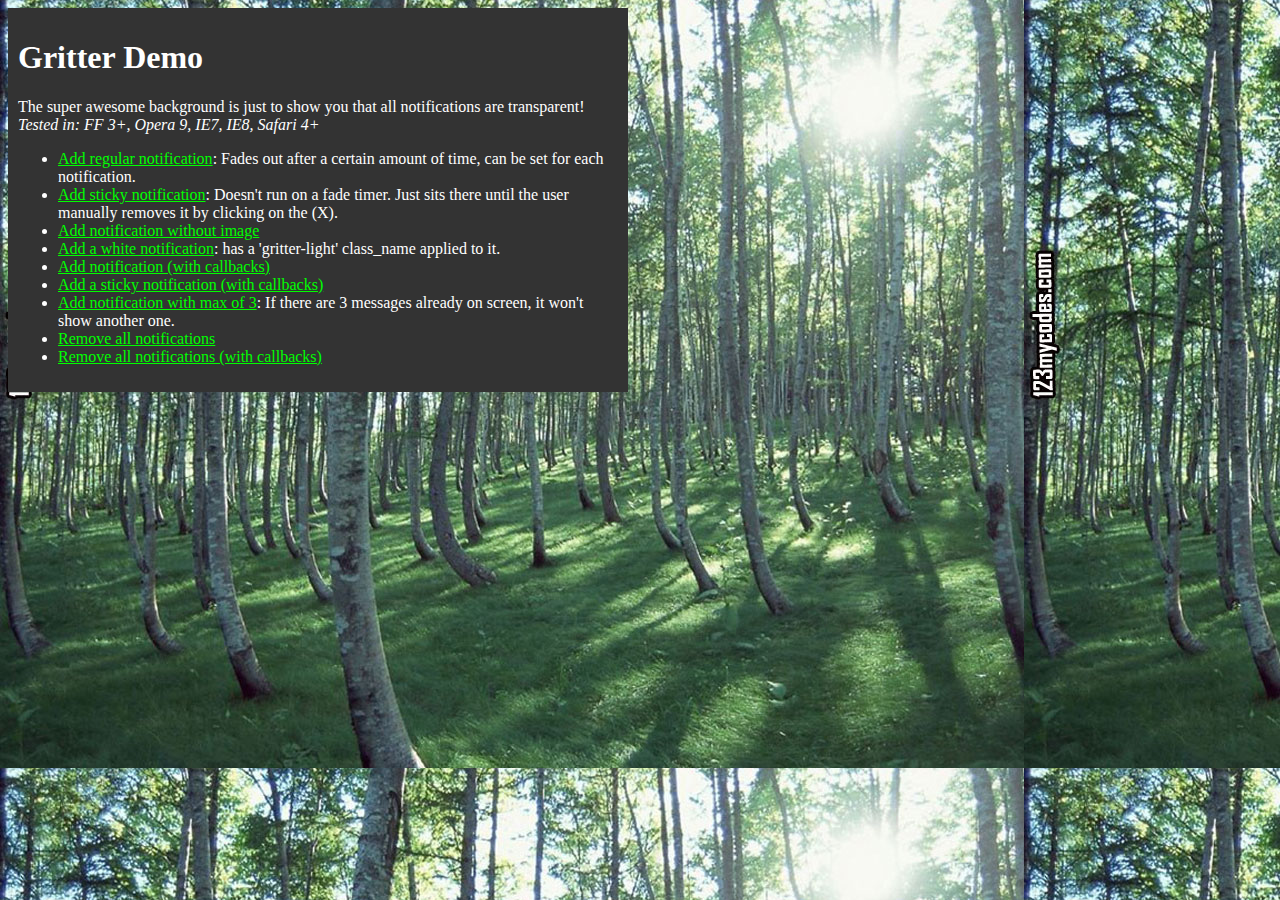
<file: admin/src/lib/jquery.gritter/index.html>
<!DOCTYPE html PUBLIC "-//W3C//DTD XHTML 1.0 Transitional//EN" "http://www.w3.org/TR/xhtml1/DTD/xhtml1-transitional.dtd">
<html xmlns="http://www.w3.org/1999/xhtml">
<head>
<title>Gritter demo for jQuery - boedesign.com</title>
<meta http-equiv="Content-Type" content="text/html; charset=utf-8" />
<link rel="stylesheet" type="text/css" href="css/jquery.gritter.css" />
<script type="text/javascript" src="http://www.google.com/jsapi"></script>
<script type="text/javascript">google.load('jquery', '1.7.1');</script>
<script type="text/javascript" src="js/jquery.gritter.js"></script>
<style type="text/css">
	body {
		background:#222 url(images/trees.jpg);
		color:#fff;
	}
	a {
		color:#00ff00;
	}
	#container {
		width:600px;
		background:#333;
		padding:10px;
	}
</style>
</head>


<body>
<div id="container">
	<h1>Gritter Demo</h1>
	<p>
		The super awesome background is just to show you that all notifications are transparent!
		<em>Tested in: FF 3+, Opera 9, IE7, IE8, Safari 4+</em>
	</p>
	<ul>
		<li>
			<a href="#" id="add-regular">Add regular notification</a>: Fades out after a certain amount of time, can be set for each notification.
		</li>
		<li>
			<a href="#" id="add-sticky">Add sticky notification</a>: Doesn't run on a fade timer.  Just sits there until the user manually removes it by clicking on the (X).
		</li>
		<li>
			<a href="#" id="add-without-image">Add notification without image</a>
		</li>
        <li>
            <a href="#" id="add-gritter-light">Add a white notification</a>: has a 'gritter-light' class_name applied to it.
        </li>
		<li>
			<a href="#" id="add-with-callbacks">Add notification (with callbacks)</a>
		</li>
		<li>
			<a href="#" id="add-sticky-with-callbacks">Add a sticky notification (with callbacks)</a>
		</li>
        <li>
            <a href="#" id="add-max">Add notification with max of 3</a>: If there are 3 messages already on screen, it won't show another one.
        </li>
		<li>
			<a href="#" id="remove-all">Remove all notifications</a>
		</li>
		<li>
			<a href="#" id="remove-all-with-callbacks">Remove all notifications (with callbacks)</a>
		</li>
	</ul>
</div>

<script type="text/javascript">

	$(function(){

		// global setting override
        /*
		$.extend($.gritter.options, {
		    class_name: 'gritter-light', // for light notifications (can be added directly to $.gritter.add too)
		    position: 'bottom-left', // possibilities: bottom-left, bottom-right, top-left, top-right
			fade_in_speed: 100, // how fast notifications fade in (string or int)
			fade_out_speed: 100, // how fast the notices fade out
			time: 3000 // hang on the screen for...
		});
        */

		$('#add-sticky').click(function(){

			var unique_id = $.gritter.add({
				// (string | mandatory) the heading of the notification
				title: 'This is a sticky notice!',
				// (string | mandatory) the text inside the notification
				text: 'Lorem ipsum dolor sit amet, consectetur adipiscing elit. Vivamus eget tincidunt velit. Cum sociis natoque penatibus et <a href="#" style="color:#ccc">magnis dis parturient</a> montes, nascetur ridiculus mus.',
				// (string | optional) the image to display on the left
				image: 'http://s3.amazonaws.com/twitter_production/profile_images/132499022/myface_bigger.jpg',
				// (bool | optional) if you want it to fade out on its own or just sit there
				sticky: true,
				// (int | optional) the time you want it to be alive for before fading out
				time: '',
				// (string | optional) the class name you want to apply to that specific message
				class_name: 'my-sticky-class'
			});

			// You can have it return a unique id, this can be used to manually remove it later using
			/*
			setTimeout(function(){

				$.gritter.remove(unique_id, {
					fade: true,
					speed: 'slow'
				});

			}, 6000)
			*/

			return false;

		});

		$('#add-regular').click(function(){

			$.gritter.add({
				// (string | mandatory) the heading of the notification
				title: 'This is a regular notice!',
				// (string | mandatory) the text inside the notification
				text: 'This will fade out after a certain amount of time. Vivamus eget tincidunt velit. Cum sociis natoque penatibus et <a href="#" style="color:#ccc">magnis dis parturient</a> montes, nascetur ridiculus mus.',
				// (string | optional) the image to display on the left
				image: 'http://a0.twimg.com/profile_images/59268975/jquery_avatar_bigger.png',
				// (bool | optional) if you want it to fade out on its own or just sit there
				sticky: false,
				// (int | optional) the time you want it to be alive for before fading out
				time: ''
			});

			return false;

		});

        $('#add-max').click(function(){

            $.gritter.add({
                // (string | mandatory) the heading of the notification
                title: 'This is a notice with a max of 3 on screen at one time!',
                // (string | mandatory) the text inside the notification
                text: 'This will fade out after a certain amount of time. Vivamus eget tincidunt velit. Cum sociis natoque penatibus et <a href="#" style="color:#ccc">magnis dis parturient</a> montes, nascetur ridiculus mus.',
                // (string | optional) the image to display on the left
                image: 'http://a0.twimg.com/profile_images/59268975/jquery_avatar_bigger.png',
                // (bool | optional) if you want it to fade out on its own or just sit there
                sticky: false,
                // (function) before the gritter notice is opened
                before_open: function(){
                    if($('.gritter-item-wrapper').length == 3)
                    {
                        // Returning false prevents a new gritter from opening
                        return false;
                    }
                }
            });

            return false;

        });

		$('#add-without-image').click(function(){

			$.gritter.add({
				// (string | mandatory) the heading of the notification
				title: 'This is a notice without an image!',
				// (string | mandatory) the text inside the notification
				text: 'This will fade out after a certain amount of time. Vivamus eget tincidunt velit. Cum sociis natoque penatibus et <a href="#" style="color:#ccc">magnis dis parturient</a> montes, nascetur ridiculus mus.'
			});

			return false;
		});

        $('#add-gritter-light').click(function(){

            $.gritter.add({
                // (string | mandatory) the heading of the notification
                title: 'This is a light notification',
                // (string | mandatory) the text inside the notification
                text: 'Just add a "gritter-light" class_name to your $.gritter.add or globally to $.gritter.options.class_name',
                class_name: 'gritter-light'
            });

            return false;
        });

		$('#add-with-callbacks').click(function(){

			$.gritter.add({
				// (string | mandatory) the heading of the notification
				title: 'This is a notice with callbacks!',
				// (string | mandatory) the text inside the notification
				text: 'The callback is...',
				// (function | optional) function called before it opens
				before_open: function(){
					alert('I am called before it opens');
				},
				// (function | optional) function called after it opens
				after_open: function(e){
					alert("I am called after it opens: \nI am passed the jQuery object for the created Gritter element...\n" + e);
				},
				// (function | optional) function called before it closes
				before_close: function(e, manual_close){
                    var manually = (manual_close) ? 'The "X" was clicked to close me!' : '';
					alert("I am called before it closes: I am passed the jQuery object for the Gritter element... \n" + manually);
				},
				// (function | optional) function called after it closes
				after_close: function(e, manual_close){
                    var manually = (manual_close) ? 'The "X" was clicked to close me!' : '';
					alert('I am called after it closes. ' + manually);
				}
			});

			return false;
		});

		$('#add-sticky-with-callbacks').click(function(){

			$.gritter.add({
				// (string | mandatory) the heading of the notification
				title: 'This is a sticky notice with callbacks!',
				// (string | mandatory) the text inside the notification
				text: 'Sticky sticky notice.. sticky sticky notice...',
				// Stickeh!
				sticky: true,
				// (function | optional) function called before it opens
				before_open: function(){
					alert('I am a sticky called before it opens');
				},
				// (function | optional) function called after it opens
				after_open: function(e){
					alert("I am a sticky called after it opens: \nI am passed the jQuery object for the created Gritter element...\n" + e);
				},
				// (function | optional) function called before it closes
				before_close: function(e){
					alert("I am a sticky called before it closes: I am passed the jQuery object for the Gritter element... \n" + e);
				},
				// (function | optional) function called after it closes
				after_close: function(){
					alert('I am a sticky called after it closes');
				}
			});

			return false;

		});

		$("#remove-all").click(function(){

			$.gritter.removeAll();
			return false;

		});

		$("#remove-all-with-callbacks").click(function(){

			$.gritter.removeAll({
				before_close: function(e){
					alert("I am called before all notifications are closed.  I am passed the jQuery object containing all  of Gritter notifications.\n" + e);
				},
				after_close: function(){
					alert('I am called after everything has been closed.');
				}
			});
			return false;

		});


	});
</script>

</body>
</html>
</file>
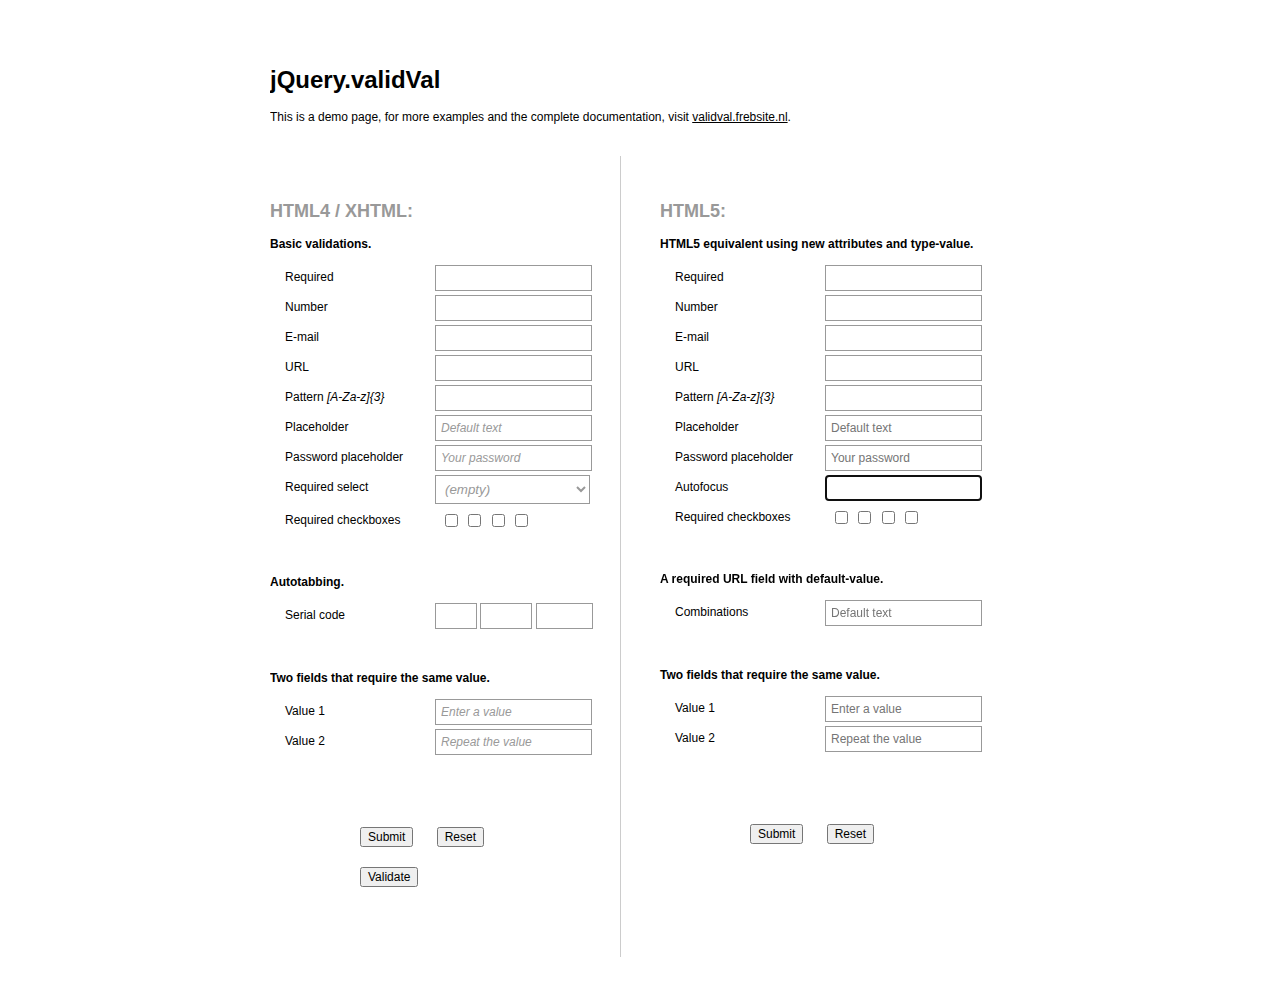
<file: admin/src/lib/validVal/index.html>
<!DOCTYPE html><html xmlns="http://www.w3.org/1999/xhtml">	<head>		<meta http-equiv="content-type" content="text/html;charset=iso-8859-1" />		<title>validVal</title>		<script type="text/javascript" src="http://code.jquery.com/jquery-1.9.1.js"></script>		<script type="text/javascript" src="js/jquery.validVal.min.js"></script>		<script type="text/javascript" src="js/jquery.validVal-customValidations.js"></script>		<script type="text/javascript" src="js/jquery.validVal-debugger.js"></script>		<script type="text/javascript">			$(function() {				$('form[name="form1"]').validVal().validValDebug();				$('form[name="form2"]').validVal();			});		</script>		<style type="text/css" media="all">			* {				color: #000;			}			input[type='text'],			input[type='password'],			input[type='number'],			input[type='email'],			input[type='url'],			textarea, select			{ 				background-color: #fff; 				border: solid 1px #999;				width: 145px;				padding: 5px;			}			textarea			{				height: 100px; 			}			select			{ 				width: 155px; 			}			input[maxlength='3'] {	width: 30px;	}			input[maxlength='4'] {	width: 40px;	}			input[maxlength='5'] {	width: 45px;	}			input[type='text'].focus,			input[type='password'].focus,			input[type='number'].focus,			input[type='email'].focus,			input[type='url'].focus,			textarea.focus,			select.focus			{ 				border-color: #000; 			}			input[type='text'].inactive,			input[type='number'].inactive,			input[type='email'].inactive,			input[type='url'].inactive,			textarea.inactive,			select.inactive,			option.inactive			{				color: #999;				font-style: italic;			}			input[type='text'].invalid,			input[type='password'].invalid,			input[type='number'].invalid,			input[type='email'].invalid,			input[type='url'].invalid, 			textarea.invalid, select.invalid			{				border-color: red;			}						span.checkbox-container			{				border: 1px solid transparent;				display: block;				width: 145px;				padding: 2px 5px;				float: left;			}			span.checkbox-container.invalid			{				border-color: red;			}			select.inactive option			{				color: #000;				font-style: normal;			}			select option.inactive,			select.inactive option.inactive			{				color: #999;				font-style: italic;			}						input[type='submit'] 			{				margin: 0 20px 0 90px;			}			body, p, input			{				font-family: Arial, Helvetica, sans-serif;				font-size: 12px;			}			h2 			{				color: #999;			}			body > div 			{				width: 740px;				margin: 50px auto 0 auto;				overflow: hidden;			}			.column			{				padding: 30px 0 50px 0;				margin: 20px 0;				width: 350px;				float: left;			}			.column.right			{				float: right;			}			.column.left			{				border-right: 1px solid #ccc;			}			.column div			{				padding: 2px 0;			}			.column div:after			{				content: '';				display: block;				clear: both;			}			label			{				width: 150px;				padding: 5px 0 0 15px;				display: block;				float: left;			}		</style>	</head>	<body>		<div>			<h1>jQuery.validVal</h1>			<p>This is a demo page, for more examples and the complete documentation, visit <a href="http://validval.frebsite.nl" target="_blank">validval.frebsite.nl</a>.</p>			<form class="column left" name="form1">				<h2>HTML4 / XHTML:</h2>				<p><strong>Basic validations.</strong></p>				<div>					<label for="i1">Required</label>					<input id="i1" name="required" type="text" value="" class="required" size="24" />				</div>				<div>					<label for="i2">Number</label>					<input id="i2" name="number" type="text" value="" class="number" size="24" />				</div>				<div>					<label for="i3">E-mail</label>					<input id="i3" name="email" type="text" value="" class="email" size="24" />				</div>				<div>					<label for="i4">URL</label>					<input id="i4" name="url" type="text" value="" class="url" size="24" />				</div>				<div>					<label for="i5">Pattern <em>[A-Za-z]{3}</em></label>					 <input id="i5" name="pattern" type="text" value="" alt="/[A-Za-z]{3}/" class="pattern" size="24" />				</div>				<div>					<label for="i6">Placeholder</label>					<input id="i6" name="placeholder" type="text" value="Default text" class="placeholder" size="24" />				</div>				<div>					<label for="i7">Password placeholder</label>					<input id="i7" name="password" type="password" value="Your password" class="placeholder" size="24" />				</div>				<div>					<label for="i8">Required select</label>					<select id="i8" class="required placeholder" name="select" size="1">						<option value="">(empty)</option>						<option value="a">A</option>						<option value="b">B</option>						<option value="c">C</option>						<option value="d">D</option>					</select>				</div>				<div>					<label for="i9">Required checkboxes</label>					<span class="checkbox-container">						<input type="checkbox" class="requiredgroup:cbx" name="cbx1" value="a" id="i9" />						<input type="checkbox" class="requiredgroup:cbx" name="cbx2" value="b" />						<input type="checkbox" class="requiredgroup:cbx" name="cbx3" value="c" />						<input type="checkbox" class="requiredgroup:cbx" name="cbx4" value="d" />					</span>				</div>				<br />				<br />				<p><strong>Autotabbing.</strong></p>				<div>					<label for="i10">Serial code</label>					<input name="serial1" type="text" value="" size="3" maxlength="3" tabindex="1" class="autotab" id="i10" />					<input name="serial2" type="text" value="" size="4" maxlength="4" tabindex="2" class="autotab" />					<input name="serial3" type="text" value="" size="5" maxlength="5" tabindex="3" />				</div>				<br />				<br />				<p><strong>Two fields that require the same value.</strong></p>				<div>					<label for="i11">Value 1</label>					<input id="i11" name="value1" type="text" value="Enter a value" class="placeholder" size="24" />				</div>				<div>					<label for="i12">Value 2</label>					<input id="i12" name="value2" type="text" value="Repeat the value" class="placeholder corresponding:value1" size="24" />				</div>				<br />				<br />				<br />				<br />				<br />				<input type="submit" value="Submit" />				<input type="reset" value="Reset" />			</form>			<form class="column right" name="form2">				<h2>HTML5:</h2>				<p><strong>HTML5 equivalent using new attributes and type-value.</strong></p>				<div>					<label for="i51">Required</label>					<input id="i51" name="required5" required type="text" value="" size="24" />				</div>				<div>					<label for="i52">Number</label>					<input id="i52" name="number5" type="number" value="" size="24" />				</div>				<div>					<label for="i53">E-mail</label>					<input id="i53" name="email5" type="email" value="" size="24" />				</div>				<div>					<label for="i54">URL</label>					<input id="i54" name="url5" type="url" value="" size="24" />				</div>				<div>					<label for="i55">Pattern <em>[A-Za-z]{3}</em></label>					<input id="i55" name="pattern5" pattern="[A-Za-z]{3}" type="text" value="" size="24" />				</div>				<div>					<label for="i56">Placeholder</label>					<input id="i56" name="placeholder5" placeholder="Default text" type="text" value="" size="24" />				</div>				<div>					<label for="i57">Password placeholder</label>					<input id="i57" name="password5" placeholder="Your password" type="password" value="" size="24" />				</div>				<div>					<label for="i58">Autofocus</label>					<input id="i58" name="autofocus5" autofocus type="text" value="" size="24" />				</div>				<div>					<label for="i59">Required checkboxes</label>					<span class="checkbox-container">						<input type="checkbox" data-vv-requiredgroup="cbx5" name="cbx51" value="a" id="i59" />						<input type="checkbox" data-vv-requiredgroup="cbx5" name="cbx52" value="b" />						<input type="checkbox" data-vv-requiredgroup="cbx5" name="cbx53" value="c" />						<input type="checkbox" data-vv-requiredgroup="cbx5" name="cbx54" value="d" />					</span>				</div>				<br />				<br />					<p><strong>A required URL field with default-value.</strong></p>					<div>						<label for="i60">Combinations</label>						<input id="i60" name="combinations5" type="url" placeholder="Default text" required size="24" />					</div>				<br />				<br />				<p><strong>Two fields that require the same value.</strong></p>				<div>					<label for="i61">Value 1</label>					<input id="i61" name="value51" type="text" placeholder="Enter a value" value="" size="24" />				</div>				<div>					<label for="i62">Value 2</label>					<input id="i62" name="value52" type="text" placeholder="Repeat the value" value="" data-vv-corresponding="value51" size="24" />				</div>				<br />				<br />				<br />				<br />				<br />				<input type="submit" value="Submit" />				<input type="reset" value="Reset" />			</form>		</div>	</body></html>
</file>
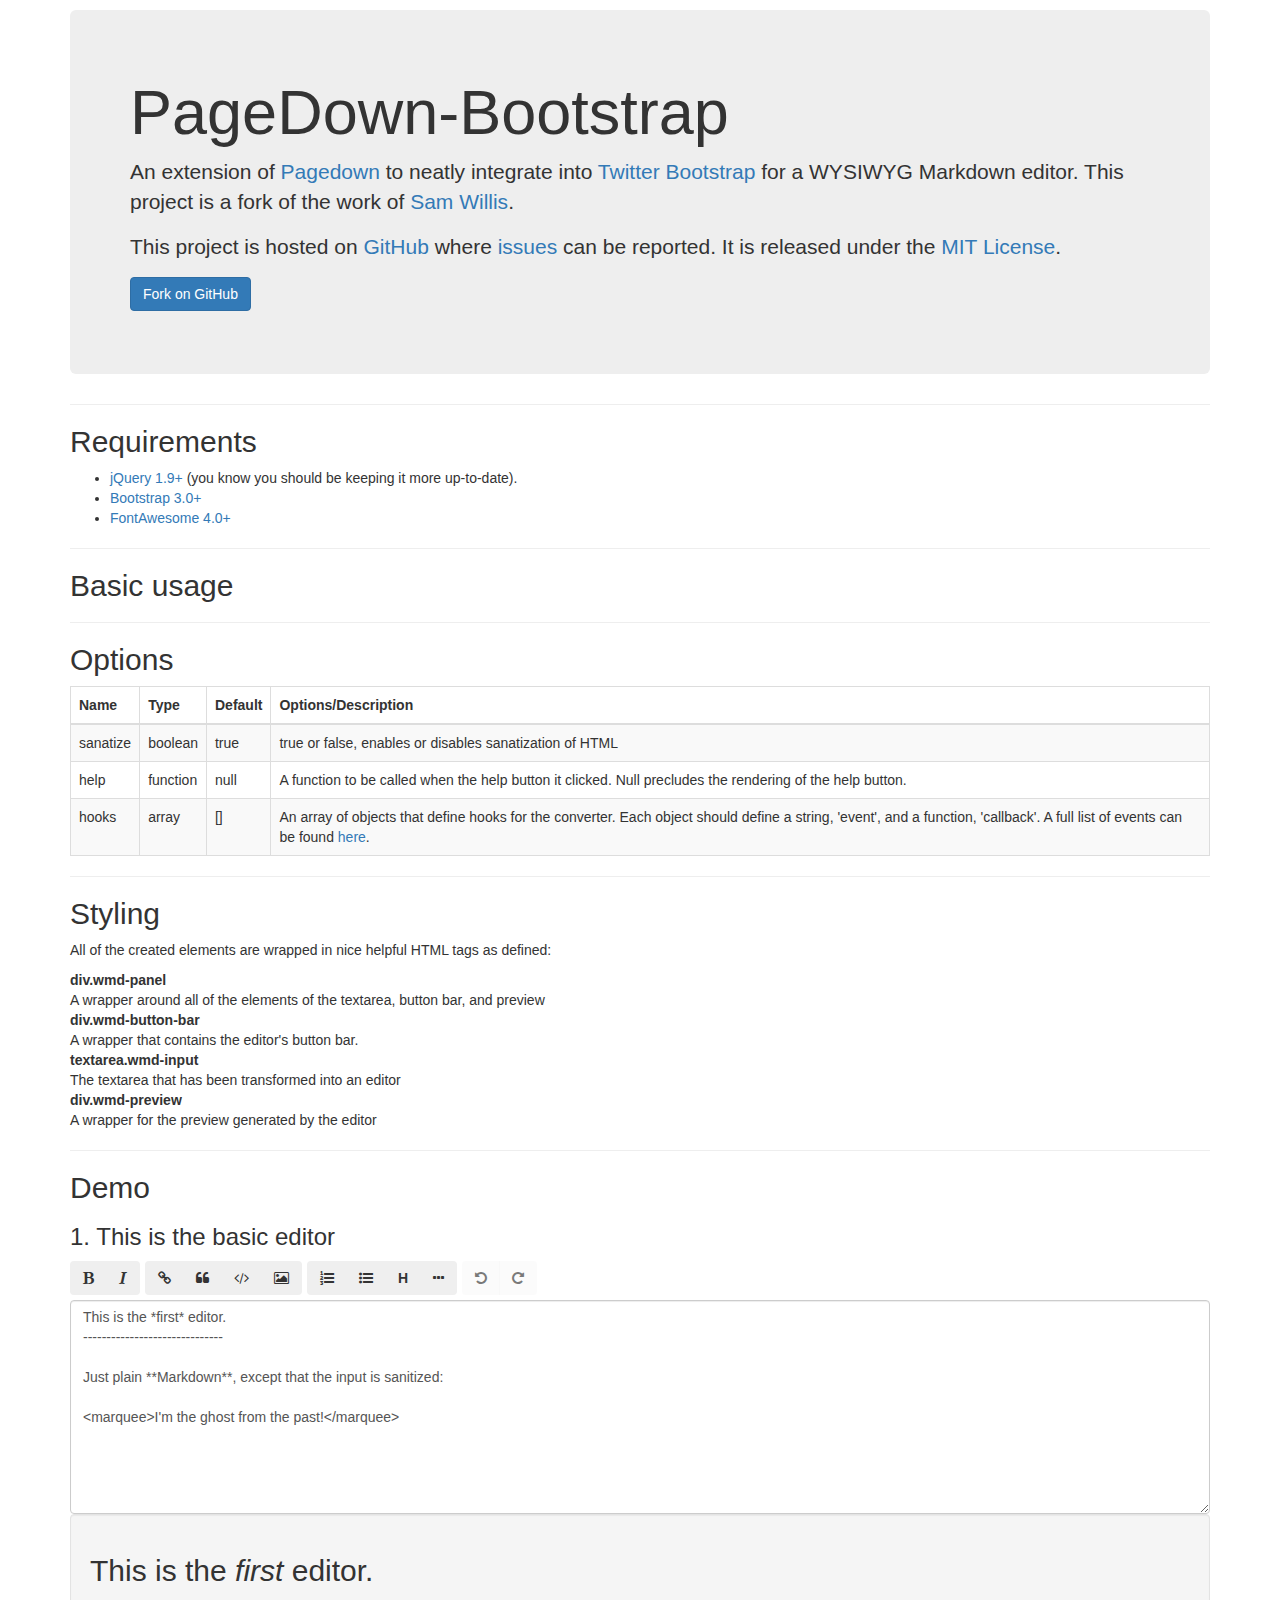
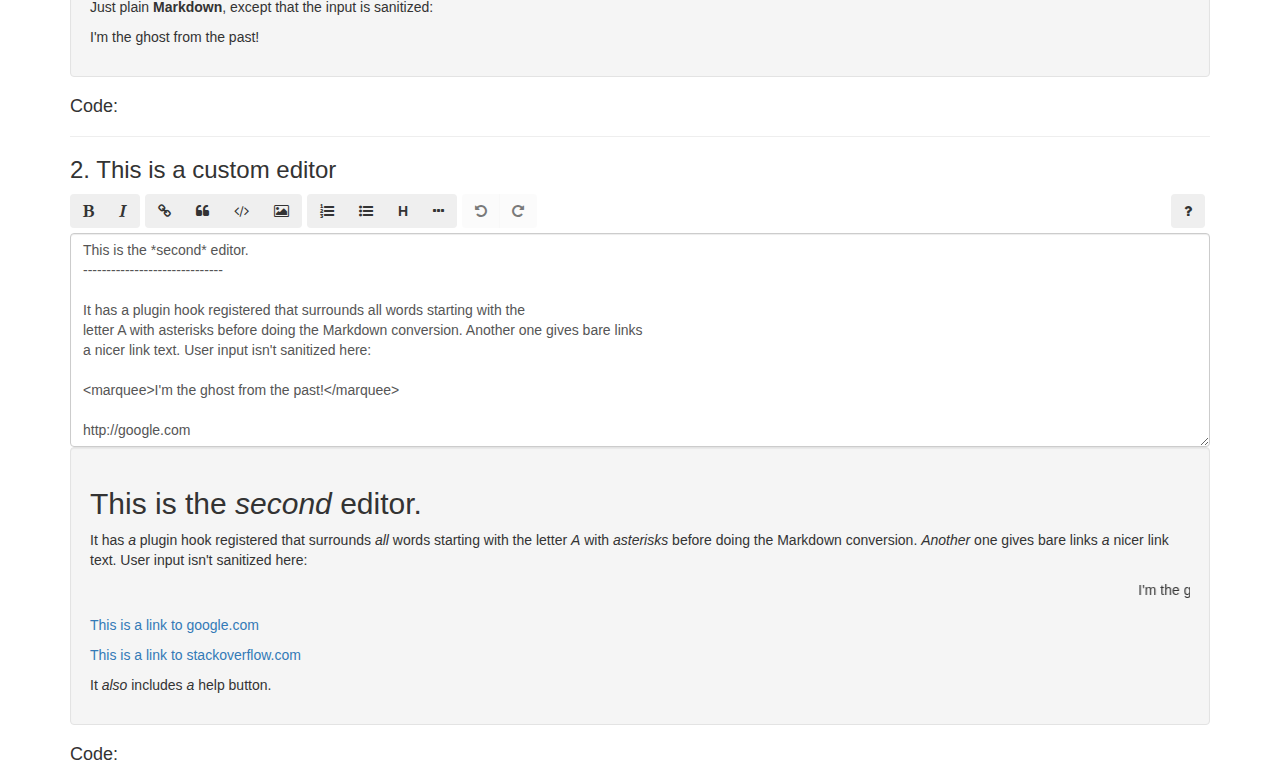
<file: admin/src/lib/pagedown-bootstrap/demo/index.html>
<!DOCTYPE html>
<html lang="en">
<head>

	<meta charset="utf-8">
	<title>PageDown-Bootstrap</title>
	<meta name="viewport" content="width=device-width, initial-scale=1.0">
	<meta name="description" content="">
	<meta name="author" content="">

	<link href="http://netdna.bootstrapcdn.com/bootstrap/3.0.3/css/bootstrap.min.css" rel="stylesheet">
	<link href="http://netdna.bootstrapcdn.com/font-awesome/4.0.3/css/font-awesome.min.css" rel="stylesheet">
	<link href="../css/jquery.pagedown-bootstrap.css" rel="stylesheet">

	<style>
		body {
			padding-top: 10px;
		}
	</style>

	<!-- Le HTML5 shim, for IE6-8 support of HTML5 elements -->
	<!--[if lt IE 9]>
	  <script src="http://html5shim.googlecode.com/svn/trunk/html5.js"></script>
	<![endif]-->

	<script src="http://ajax.googleapis.com/ajax/libs/jquery/1.9.1/jquery.min.js"></script>
	<script src="http://netdna.bootstrapcdn.com/bootstrap/3.0.3/js/bootstrap.min.js"></script>
	<script type="text/javascript" src="../js/jquery.pagedown-bootstrap.combined.min.js"></script>

</head>
<body>

	<div class="container">

		<div class="jumbotron">
			<h1>PageDown-Bootstrap</h1>
			<p>
				An extension of <a href="http://code.google.com/p/pagedown/">Pagedown</a> to neatly integrate into <a href="http://getbootstrap.com/">Twitter Bootstrap</a> for a WYSIWYG Markdown editor. This project is a fork of the work of <a href="https://github.com/samwillis/pagedown-bootstrap">Sam Willis</a>.
			</p>
			<p>
				This project is hosted on <a href="https://github.com/kevinoconnor7/pagedown-bootstrap/">GitHub</a> where <a href="https://github.com/kevinoconnor7/pagedown-bootstrap/issues">issues</a> can be reported. It is released under the <a href="https://raw.github.com/kevinoconnor7/pagedown-bootstrap/master/LICENSE.txt">MIT License</a>.
			</p>
			<p>
				<a class="btn btn-primary btn-large" href="https://github.com/kevinoconnor7/pagedown-bootstrap/">
				Fork on GitHub
				</a>
			</p>
		</div>

		<hr />
		<h2>Requirements</h2>
		<ul>
			<li><a href="http://jquery.com">jQuery 1.9+</a> (you know you should be keeping it more up-to-date).</li>
			<li><a href="http://getbootstrap.com/">Bootstrap 3.0+</a></li>
			<li><a href="http://fontawesome.io/">FontAwesome 4.0+</a></li>
		</ul>

		<hr />

		<h2>Basic usage</h2>
		<script src="https://gist.github.com/kevinoconnor7/5432336.js"></script>

		<hr />

		<h2>Options</h2>
		<table class="table table-bordered table-striped">
			<thead>
				<tr>
					<th>Name</th>
					<th>Type</th>
					<th>Default</th>
					<th>Options/Description</th>
				</tr>
			</thead>
			<tbody>
				<tr>
					<td>sanatize</td>
					<td>boolean</td>
					<td>true</td>
					<td>true or false, enables or disables sanatization of HTML</td>
				</tr>
				<tr>
					<td>help</td>
					<td>function</td>
					<td>null</td>
					<td>A function to be called when the help button it clicked. Null precludes the rendering of the help button.</td>
				</tr>
				<tr>
					<td>hooks</td>
					<td>array</td>
					<td>[]</td>
					<td>
						An array of objects that define hooks for the converter. Each object should define a string, 'event', and a function, 'callback'. A full list of events can be found <a href="http://code.google.com/p/pagedown/wiki/PageDown#Hooks_on_the_converter_object">here</a>.
					</td>
				</tr>
			</tbody>
		</table>

		<hr />

		<h2>Styling</h2>
		<p>
			All of the created elements are wrapped in nice helpful HTML tags as defined:
		</p>
		<dl>
			<dt>div.wmd-panel</dt>
			<dd>A wrapper around all of the elements of the textarea, button bar, and preview</dd>
			<dt>div.wmd-button-bar</dt>
			<dd>A wrapper that contains the editor's button bar.</dd>
			<dt>textarea.wmd-input</dt>
			<dd>The textarea that has been transformed into an editor</dd>
			<dt>div.wmd-preview</dt>
			<dd>A wrapper for the preview generated by the editor</dd>
		</dl>

		<hr />

		<h2>Demo</h2>

		<h3>1. This is the basic editor</h3>
<textarea id="pagedownMe" class="form-control" rows="10">
This is the *first* editor.
------------------------------

Just plain **Markdown**, except that the input is sanitized:

<marquee>I'm the ghost from the past!</marquee>
</textarea>
		<h4>Code:</h4>
		<script src="https://gist.github.com/kevinoconnor7/5432336.js"></script>

		<hr />

		<h3>2. This is a custom editor</h3>

<textarea id="pagedownMeDangerously" class="form-control" rows="10">
This is the *second* editor.
------------------------------

It has a plugin hook registered that surrounds all words starting with the
letter A with asterisks before doing the Markdown conversion. Another one gives bare links
a nicer link text. User input isn't sanitized here:

<marquee>I'm the ghost from the past!</marquee>

http://google.com

http://stackoverflow.com

It also includes a help button.
</textarea>
		<h4>Code:</h4>
		<script src="https://gist.github.com/kevinoconnor7/5432376.js"></script>
	</div>

	<script type="text/javascript">
		(function () {

			$("textarea#pagedownMe").pagedownBootstrap();

			$("textarea#pagedownMeDangerously").pagedownBootstrap({
				'sanatize': false,
				'help': function () { alert("Do you need help?"); },
				'hooks': [
					{
						'event': 'preConversion',
						'callback': function (text) {
							return text.replace(/\b(a\w*)/gi, "*$1*");
						}
					},
					{
						'event': 'plainLinkText',
						'callback': function (url) {
							return "This is a link to " + url.replace(/^https?:\/\//, "");
						}
					}
				]
			});

			$('.wmd-preview').addClass('well');

		})();
	</script>
</body>
</html>
</file>
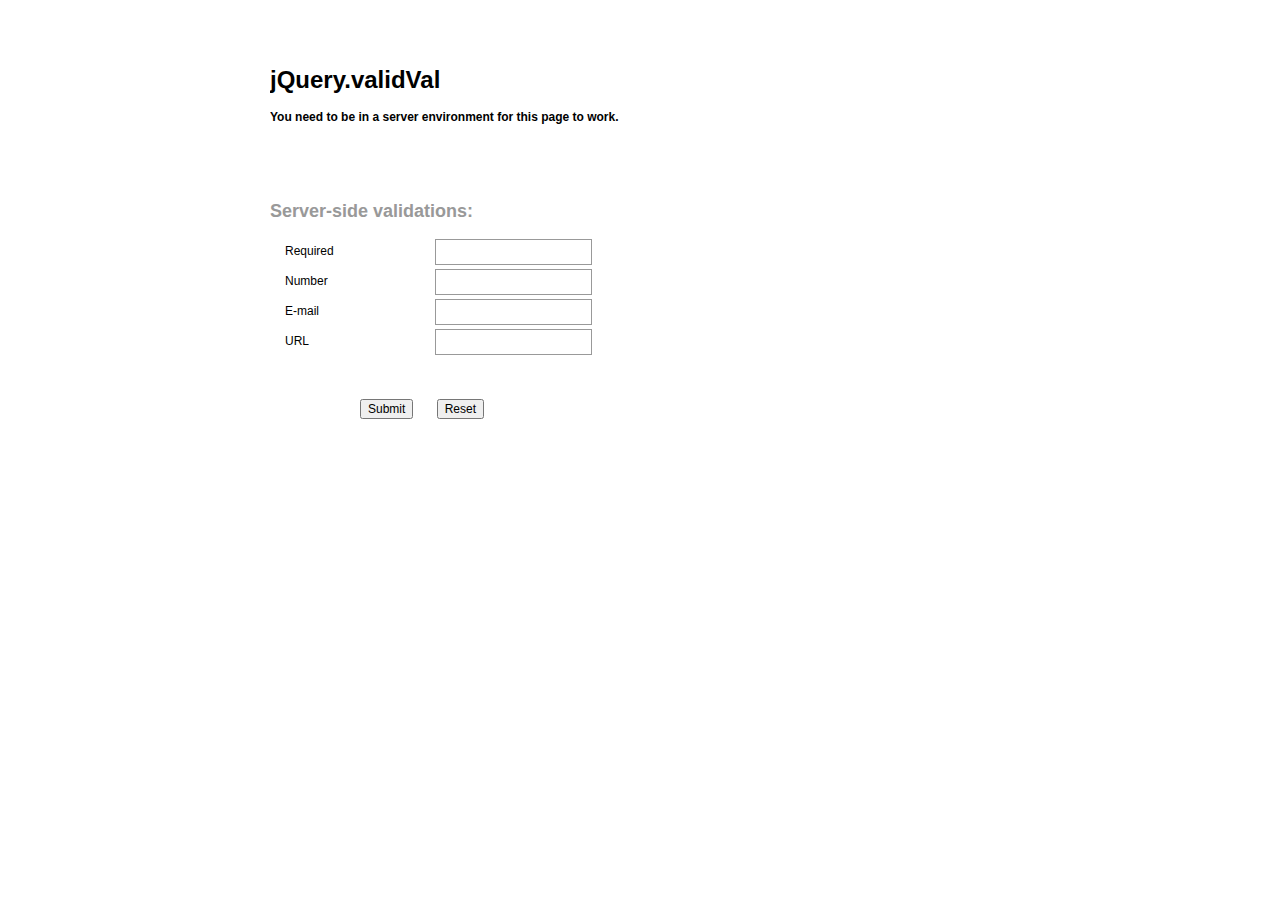
<file: admin/src/lib/validVal/serverside-validations/index.html>
<!DOCTYPE html PUBLIC "-//W3C//DTD XHTML 1.0 Transitional//EN" "http://www.w3.org/TR/xhtml1/DTD/xhtml1-transitional.dtd"><html xmlns="http://www.w3.org/1999/xhtml">	<head>		<meta http-equiv="content-type" content="text/html;charset=iso-8859-1" />		<title>validVal</title>		<script type="text/javascript" src="http://code.jquery.com/jquery-1.9.1.js"></script>		<script type="text/javascript" language="javascript" src="../js/jquery.validVal.min.js"></script>		<script type="text/javascript" language="javascript">			$(function() {				$('form').validVal({					customValidations: {						'serverside-validation': function( v ) {							var result = true;							$.ajax({								async: false, // !important								url: 'validations.php',								data: 'name=' + $(this).attr( 'name' ) + '&value=' + v,								success: function( yesOrNo ) {									if ( yesOrNo != 'yes' ) {										result = false;									}								}							});							return result;						}					}				});			});		</script>		<style type="text/css" media="all">			* {				color: #000;			}			input[type='text'] { 				background-color: #fff; 				border: solid 1px #999;				padding: 5px;			}			input[type='text'] { 				width: 145px;			}			input[type='text'].focus { 				border-color: #000 !important; 			}			input[type='text'].inactive { 				color: #999;				font-style: italic;			}			input[type='text'].invalid {				border-color: red;			}						input[type='submit'] {				margin: 0 20px 0 90px;			}			body, p, input {				font-family: Arial, Helvetica, sans-serif;				font-size: 12px;			}			h2 {				color: #999;			}			form {				width: 740px;				margin: 50px auto 0 auto;				overflow: hidden;			}			.column {				padding: 30px 0 50px 0;				margin: 20px 0;				width: 350px;				float: left;			}			.column div {				height: 26px;				padding: 2px 0;			}			label {				width: 150px;				padding: 5px 0 0 15px;				display: block;				float: left;			}		</style>	</head>	<body>		<form>			<h1>jQuery.validVal</h1>			<p><strong>You need to be in a server environment for this page to work.</strong></p>			<div class="column">				<h2>Server-side validations:</h2>				<div>					<label for="i1">Required</label>					 <input id="i1" name="required" type="text" value="" class="serverside-validation" size="24" />				</div>				<div>					<label for="i2">Number</label>					 <input id="i2" name="number" type="text" value="" class="serverside-validation" size="24" />				</div>				<div>					<label for="i3">E-mail</label>					 <input id="i3" name="email" type="text" value="" class="serverside-validation" size="24" />				</div>				<div>					<label for="i4">URL</label>					 <input id="i4" name="url" type="text" value="" class="serverside-validation" size="24" />				</div>				<br />				<br />				<br />				<input type="submit" value="Submit" />				<input type="reset" value="Reset" />			</div>		</form>	</body></html>
</file>
